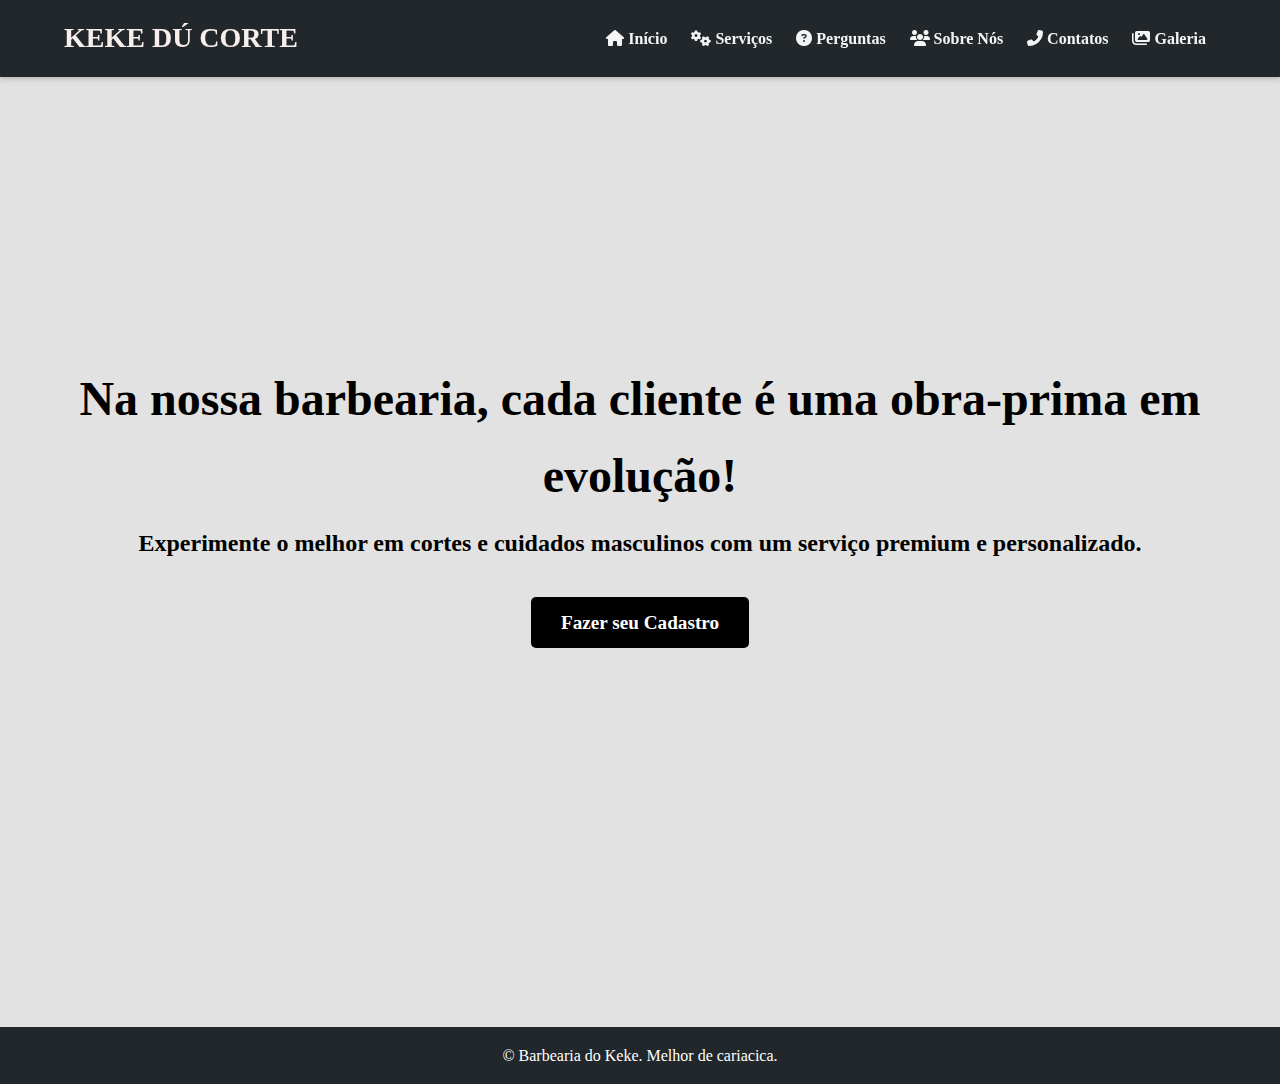
<file: index.html>
<!DOCTYPE html>
<html lang="pt-BR">
  <head>
    <meta charset="UTF-8" />
    <meta name="viewport" content="width=device-width, initial-scale=1.0" />
    <meta name="description" content="Bem-vindo à Keke Dú Corte, a barbearia que oferece cortes e cuidados masculinos premium em um ambiente acolhedor e personalizado em Cariacica." />
    <meta name="keywords" content="barbearia, cortes masculinos, cuidados premium, ambiente acolhedor, Cariacica" />
    <meta name="author" content="Keke Dú Corte" />
    <title>Keke Dú Corte</title>
    <link href="https://cdnjs.cloudflare.com/ajax/libs/font-awesome/6.5.1/css/all.min.css" rel="stylesheet">
    <link rel="stylesheet" href="Css/Geral.css" />
  </head>
  <body>
    <!-- Cabeçalho -->
    <header>
      <div class="cabecalho"> 
        <h1 id="Keke">KEKE DÚ CORTE</h1>
        <nav>
            <ul>
                <li><a href="#home"><i class="fas fa-home"></i> Início</a></li>
                <li><a href="Servicos.html"><i class="fas fa-cogs"></i> Serviços</a></li>
                <li><a href="Faq.html"><i class="fas fa-question-circle"></i> Perguntas</a></li>
                <li><a href="Sobre.html"><i class="fas fa-users"></i> Sobre Nós</a></li>
                <li><a href="Contatos.html"><i class="fas fa-phone-alt"></i> Contatos</a></li>
                <li><a href="Galeria2.html"><i class="fas fa-images"></i> Galeria</a></li>
            </ul>
        </nav>
    </div>
    </header>
    <!-- Seção Principal -->
    <section id="home" class="hero">
      <div class="hero-content">
        <h2>Na nossa barbearia, cada cliente é uma obra-prima em evolução!</h2>
        <h3>
          Experimente o melhor em cortes e cuidados masculinos com um serviço
          premium e personalizado.
        </h3>
        <br>
        <a href="Cadastro.html" class="cta-button">Fazer seu Cadastro</a>
      </div>
    </section>
    <br><br><br>
    <!-- Rodapé -->
    <footer>
      <div class="container">
        <p id="ultimo">
          &copy;  Barbearia do Keke. Melhor de cariacica.
        </p>
      </div>
    </footer>
</file>
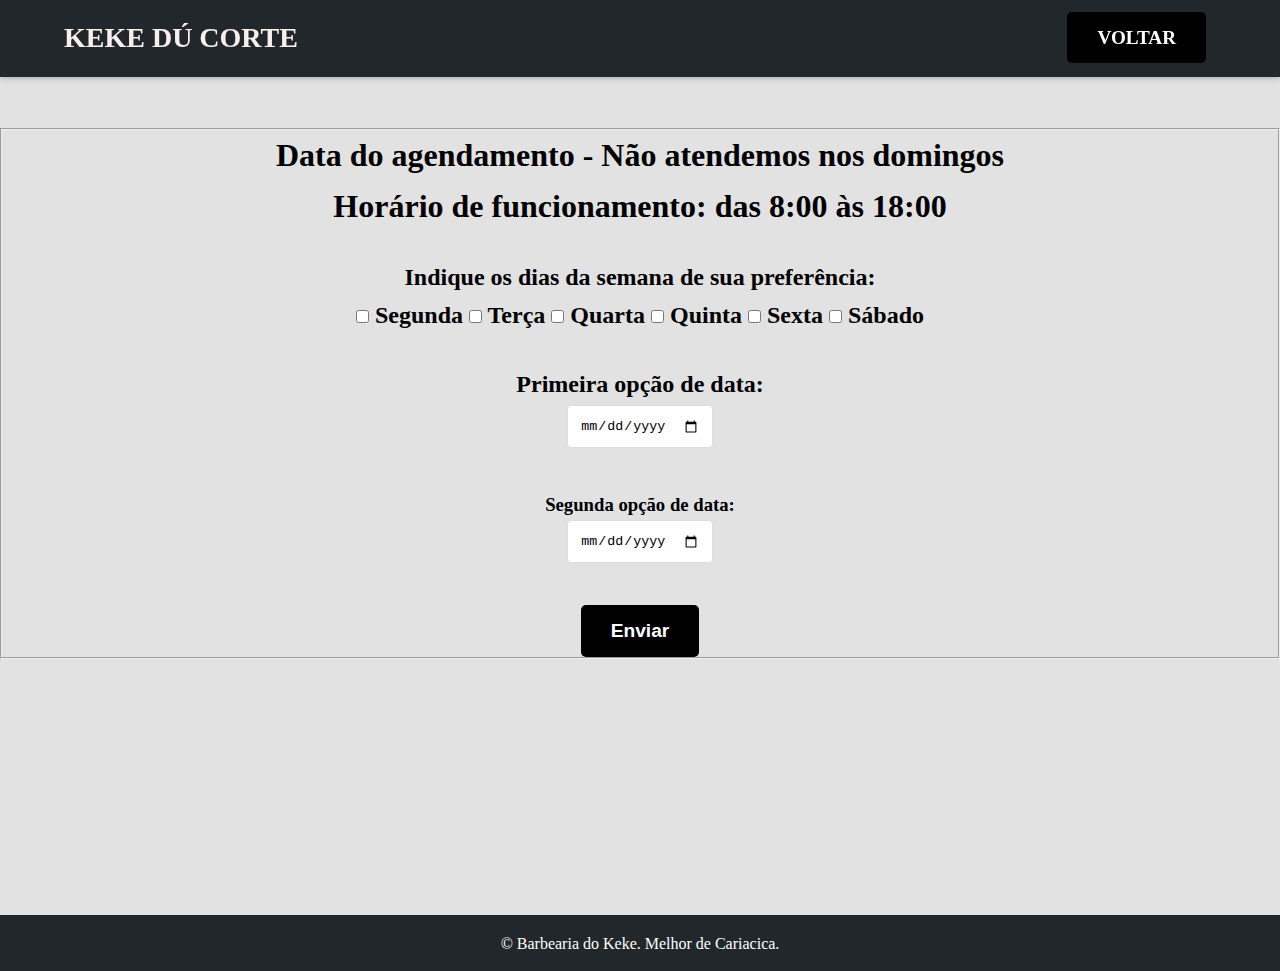
<file: Agendamento.html>
<!DOCTYPE html>
<html lang="pt-br">

<head>
  <meta charset="UTF-8">
  <meta name="viewport" content="width=device-width, initial-scale=1.0">
  <link rel="stylesheet" href="Css/Geral.css" />
  <title>Keke Agendamento</title>
  <script>
    function validarFormulario(event) {
      event.preventDefault();

      const diasSemana = document.querySelectorAll('input[name="dia_semana"]:checked');
      const primeiraData = document.querySelector('input[name="Pdata"]').value;
      const segundaData = document.querySelector('input[name="Sdata"]').value;
      const erros = document.getElementById('erros');
      erros.innerHTML = '';

      let mensagensErro = [];


      if (diasSemana.length === 0) {
        mensagensErro.push('Por favor, selecione pelo menos um dia da semana.');
      }


      if (!primeiraData) {
        mensagensErro.push('Por favor, insira a primeira opção de data.');
      }


      if (!segundaData) {
        mensagensErro.push('Por favor, insira a segunda opção de data.');
      }

      if (mensagensErro.length > 0) {

        erros.innerHTML = '';

        // Cria o título
        const h1 = document.createElement('h1');
        h1.textContent = 'Erros no Agendamento';
        h1.style.color = 'red';
        h1.style.textAlign = 'center';
        erros.appendChild(h1);
        return false;
      }




      alert('Formulário enviado com sucesso!');
      event.target.submit();
    }
  </script>
</head>

<body>
  <!-- Cabeçalho -->
  <header>
    <div class="cabecalho">
      <h1 id="Keke">KEKE DÚ CORTE</h1>
      <nav>
        <ul>
          <li><a href="Index.html" class="cta-button">VOLTAR</a></li>
        </ul>
      </nav>
    </div>
  </header>
  <br><br><br><br><br>

  <!-- Seção Principal -->
  <main>
    <form onsubmit="validarFormulario(event)">
      <fieldset id="agendamento">
        <center>
          <legend>
            <h1>Data do agendamento - Não atendemos nos domingos</h1>
          </legend>
        </center>
        <center>
          <legend>
            <h1>Horário de funcionamento: das 8:00 às 18:00</h1>
          </legend>
        </center>
        <div id="erros" aria-live="polite"></div>
        <br>
        <h2>
          <center>
            Indique os dias da semana de sua preferência: <br>
            <input type="checkbox" name="dia_semana" value="segunda"> Segunda
            <input type="checkbox" name="dia_semana" value="terca"> Terça
            <input type="checkbox" name="dia_semana" value="quarta"> Quarta
            <input type="checkbox" name="dia_semana" value="quinta"> Quinta
            <input type="checkbox" name="dia_semana" value="sexta"> Sexta
            <input type="checkbox" name="dia_semana" value="sabado"> Sábado
          </center>
        </h2>
        <br>
        <h2>
          <center>
            Primeira opção de data: <br>
            <input type="date" name="Pdata">
          </center>
        </h2>
        <br>
        <h3>
          <center>
            Segunda opção de data: <br>
            <input type="date" name="Sdata">
          </center>
        </h3>
        <br>
        <h4>
          <center>
            <button type="submit" class="cta-button">Enviar</button>
          </center>
        </h4>
      </fieldset>
    </form>
  </main>
  <br><br><br><br><br><br><br><br><br><br>

  <!-- Rodapé -->
  <footer>
    <div class="container">
      <p id="ultimo">
        &copy; Barbearia do Keke. Melhor de Cariacica.
      </p>
    </div>
  </footer>
</body>

</html>
</file>
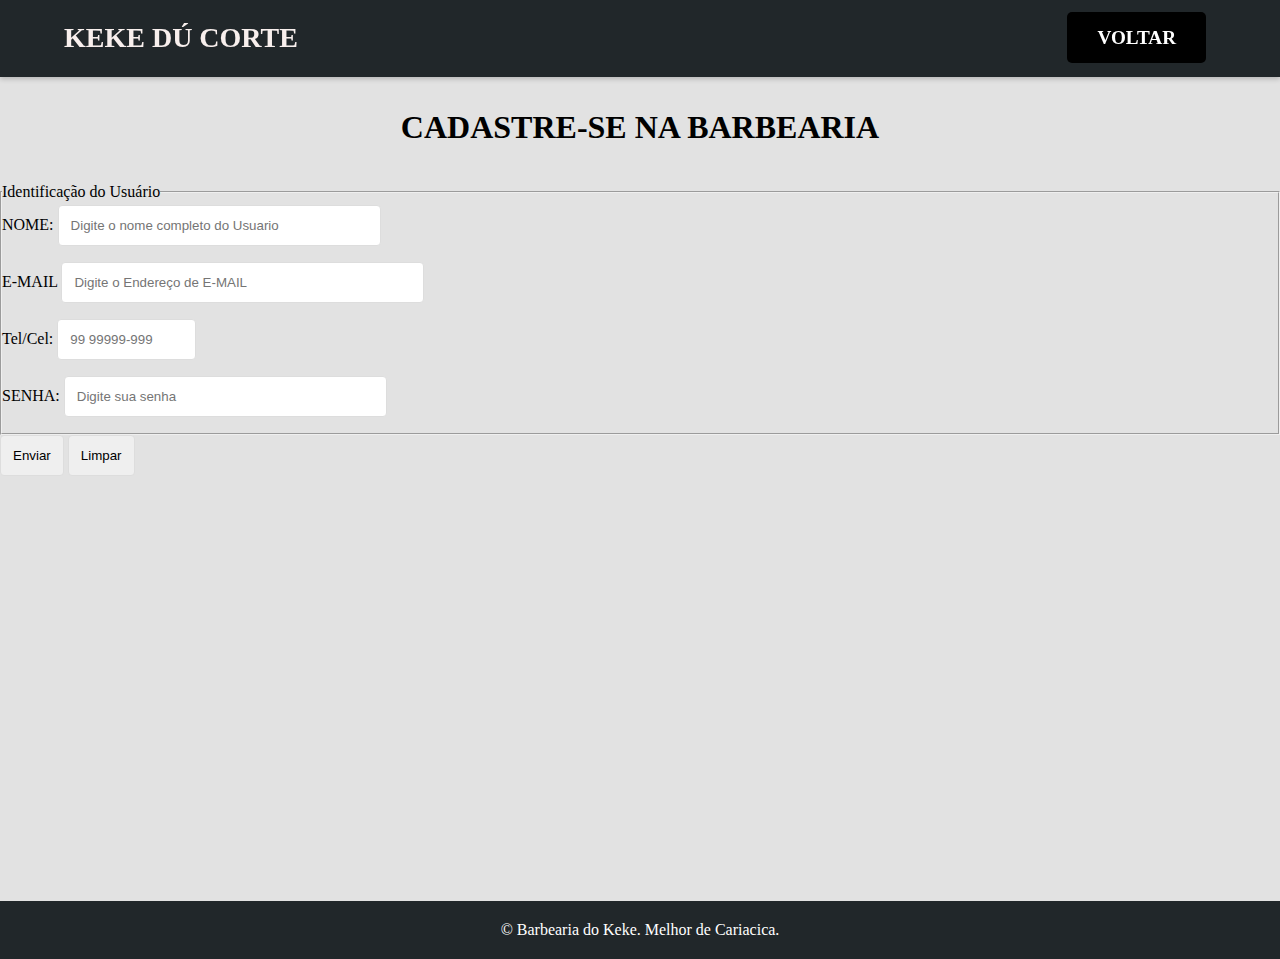
<file: Cadastro.html>
<!DOCTYPE html>
<html lang="pt-br">
  <head>
    <meta charset="UTF-8" />
    <meta name="viewport" content="width=device-width, initial-scale=1.0" />
    <link rel="stylesheet" href="Css/Geral.css" />
    <title>CADASTRO</title>
  </head>
  <!-- Cabeçalho -->
  <body>
    <header>
      <div class="cabecalho">
        <h1 id="Keke">KEKE DÚ CORTE</h1>
        <nav>
          <ul>
            <li><a href="Index.html" class="cta-button">VOLTAR</a></li>
          </ul>
        </nav>
      </div>
    </header>
    <br><br><br><br>
    <!-- Seção Principal -->
    <h1><center>CADASTRE-SE NA BARBEARIA</center></h1>
    <br />
    <main>
      <form action="Obrigado.html" method="get" id="agendamento">
        <fieldset id="ident_pessoa">
          <legend>Identificação do Usuário</legend>

          <p>
            <label for="nome">NOME: </label>
            <input
              type="text"
              name="nome_tutor"
              size="35"
              maxlength="35"
              placeholder="Digite o nome completo do Usuario" required
            />
          </p>
          <p>
            <label for="email">E-MAIL</label>
            <input
              type="email"
              name="email"
              size="40"
              maxlength="60"
              placeholder="Digite o Endereço de E-MAIL" required
            />
          </p>
          <p>
            <label for="telcel">Tel/Cel:</label>
            <input
              type="text"
              name="telcel"
              size="12"
              maxlength="13"
              placeholder="99 99999-999" required
            />
          </p>
          <p>
            <label for="senha">SENHA:</label>
            <input
              type="password"
              name="senha"
              size="35"
              maxlength="35"
              placeholder="Digite sua senha" required
            />
          </p>
        </fieldset>
        <input type="submit" value="Enviar" /> 
        <input type="reset" value="Limpar" />
      </form>
    </main>

    <br><br><br><br><br><br><br><br><br><br><br><br><br><br><br><br>
    <!-- Rodapé -->
    <footer>
      <div class="container">
        <p id="ultimo">
          &copy;  Barbearia do Keke. Melhor de Cariacica.
        </p>
      </div>
    </footer>
    <!--FEITO POR MIGUEL-->
    
  </body>
</html>
</file>
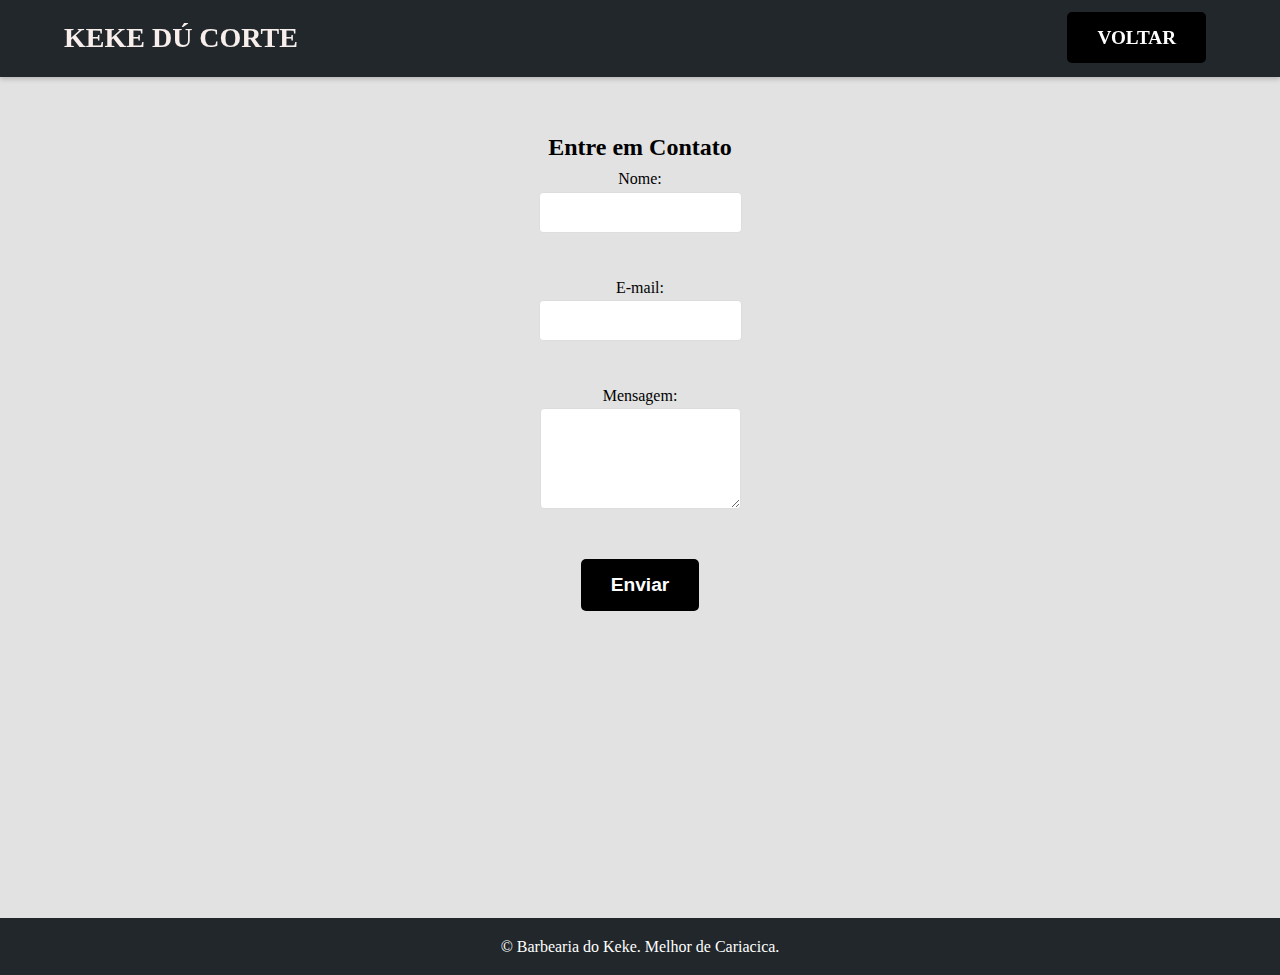
<file: Contatos.html>
<!DOCTYPE html>
<html lang="pt-BR">
<head>
    <meta charset="UTF-8">
    <meta name="viewport" content="width=device-width, initial-scale=1.0">
    <title>Contatos - Keke Dú Corte</title>
    <link rel="stylesheet" href="Css/Geral.css">
</head>
<!-- Cabeçalho -->
<!--Gustavo-->
<body>
    <header>
        <div class="cabecalho">
            <h1 id="Keke">KEKE DÚ CORTE</h1>
            <nav>
                <ul>
                    <li><a href="Index.html" class="cta-button">VOLTAR</a></li>
                </ul>
            </nav>
        </div>
    </header>
    <br>
    <h1><center>Contatos</center></h1>
    <main>
            <br><br>
            <!-- Seção Principal -->
            <center><h2>Entre em Contato</h2></center>
            <center>
                <form action="Obrigado3.html" method="get" id="contatos">
                    <label for="name">Nome:</label><br>
                    <input type="text" id="name" name="name" required><br><br>
                
                    <label for="email">E-mail:</label><br>
                    <input type="email" id="email" name="email" required><br><br>
                    
                    <label for="message">Mensagem:</label><br>
                    <textarea id="message" name="message" rows="5" required></textarea><br><br>
                
                    <button type="submit" class="cta-button">Enviar</button>
                </form>
            </center>
    </main>
    <br><br><br><br><br><br><br><br><br><br><br><br>
    <!-- Rodapé -->
    <footer>
        <div class="container">
            <p id="ultimo">
                &copy; Barbearia do Keke. Melhor de Cariacica.
            </p>
        </div>
    </footer>
</body>
</html>
</file>
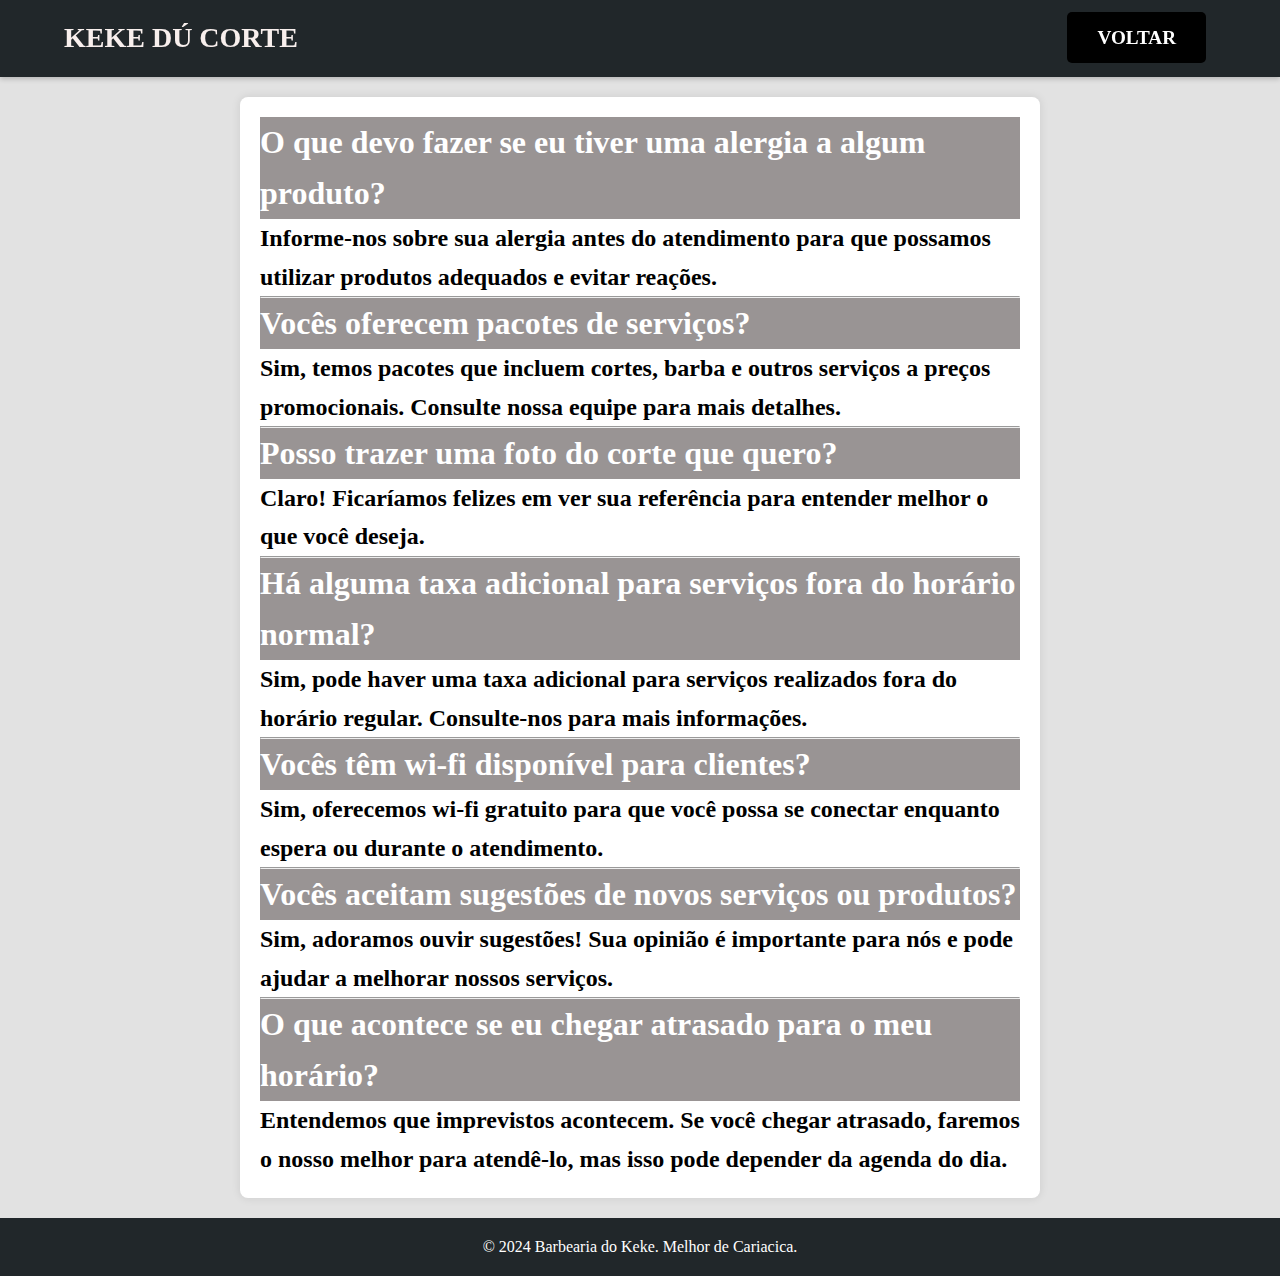
<file: Faq.html>
<!DOCTYPE html>
<html lang="pt-BR">
<head>
    <meta charset="UTF-8">
    <meta name="viewport" content="width=device-width, initial-scale=1.0">
    <title>PERGUNTAS DOS CLIENTES</title>
    <link rel="stylesheet" href="Css/Geral.css">
</head>
<body>
    <!--Feito por Gustavo-->>
    <header>
        <!-- Cabeçalho -->
        <div class="cabecalho">
            <h1 id="Keke">KEKE DÚ CORTE</h1>
            <nav >
                <ul>
                    <li><a href="Index.html" class="cta-button">VOLTAR</a></li>
                </ul>
            </nav>
        </div>
    </header>
    <br><br><br>
    <!-- Seção Principal -->
    <main class="o">
        <section>
            <h1 class="clt">O que devo fazer se eu tiver uma alergia a algum produto?</h1>
            <h2>Informe-nos sobre sua alergia antes do atendimento para que possamos utilizar produtos adequados e evitar reações.</h2>
        </section>
        <hr>
        <section>
          <h1 class="clt">Vocês oferecem pacotes de serviços?</h1>
            <h2>Sim, temos pacotes que incluem cortes, barba e outros serviços a preços promocionais. Consulte nossa equipe para mais detalhes.</h2>
        </section>
        <hr>
        <section>
          <h1 class="clt">Posso trazer uma foto do corte que quero?</h1>
            <h2>Claro! Ficaríamos felizes em ver sua referência para entender melhor o que você deseja.</h2>
        </section>
        <hr>
        <section>
          <h1 class="clt">Há alguma taxa adicional para serviços fora do horário normal?</h1>
            <h2>Sim, pode haver uma taxa adicional para serviços realizados fora do horário regular. Consulte-nos para mais informações.</h2>
        </section>
        <hr>
        <section>
          <h1 class="clt">Vocês têm wi-fi disponível para clientes?</h1>
            <h2>Sim, oferecemos wi-fi gratuito para que você possa se conectar enquanto espera ou durante o atendimento.</h2>
        </section>
        <hr>
        <section>
          <h1 class="clt">Vocês aceitam sugestões de novos serviços ou produtos?</h1>
            <h2>Sim, adoramos ouvir sugestões! Sua opinião é importante para nós e pode ajudar a melhorar nossos serviços.</h2>
        </section>
        <hr>
        <section>
          <h1 class="clt">O que acontece se eu chegar atrasado para o meu horário?</h1>
            <h2>Entendemos que imprevistos acontecem. Se você chegar atrasado, faremos o nosso melhor para atendê-lo, mas isso pode depender da agenda do dia.</h2>
        </section>
    </main>
    <!-- Rodapé -->
    <footer>
        <div class="container">
            <p id="ultimo">
                &copy; 2024 Barbearia do Keke. Melhor de Cariacica.
            </p>
        </div>
    </footer>
</body>
</html>
</file>
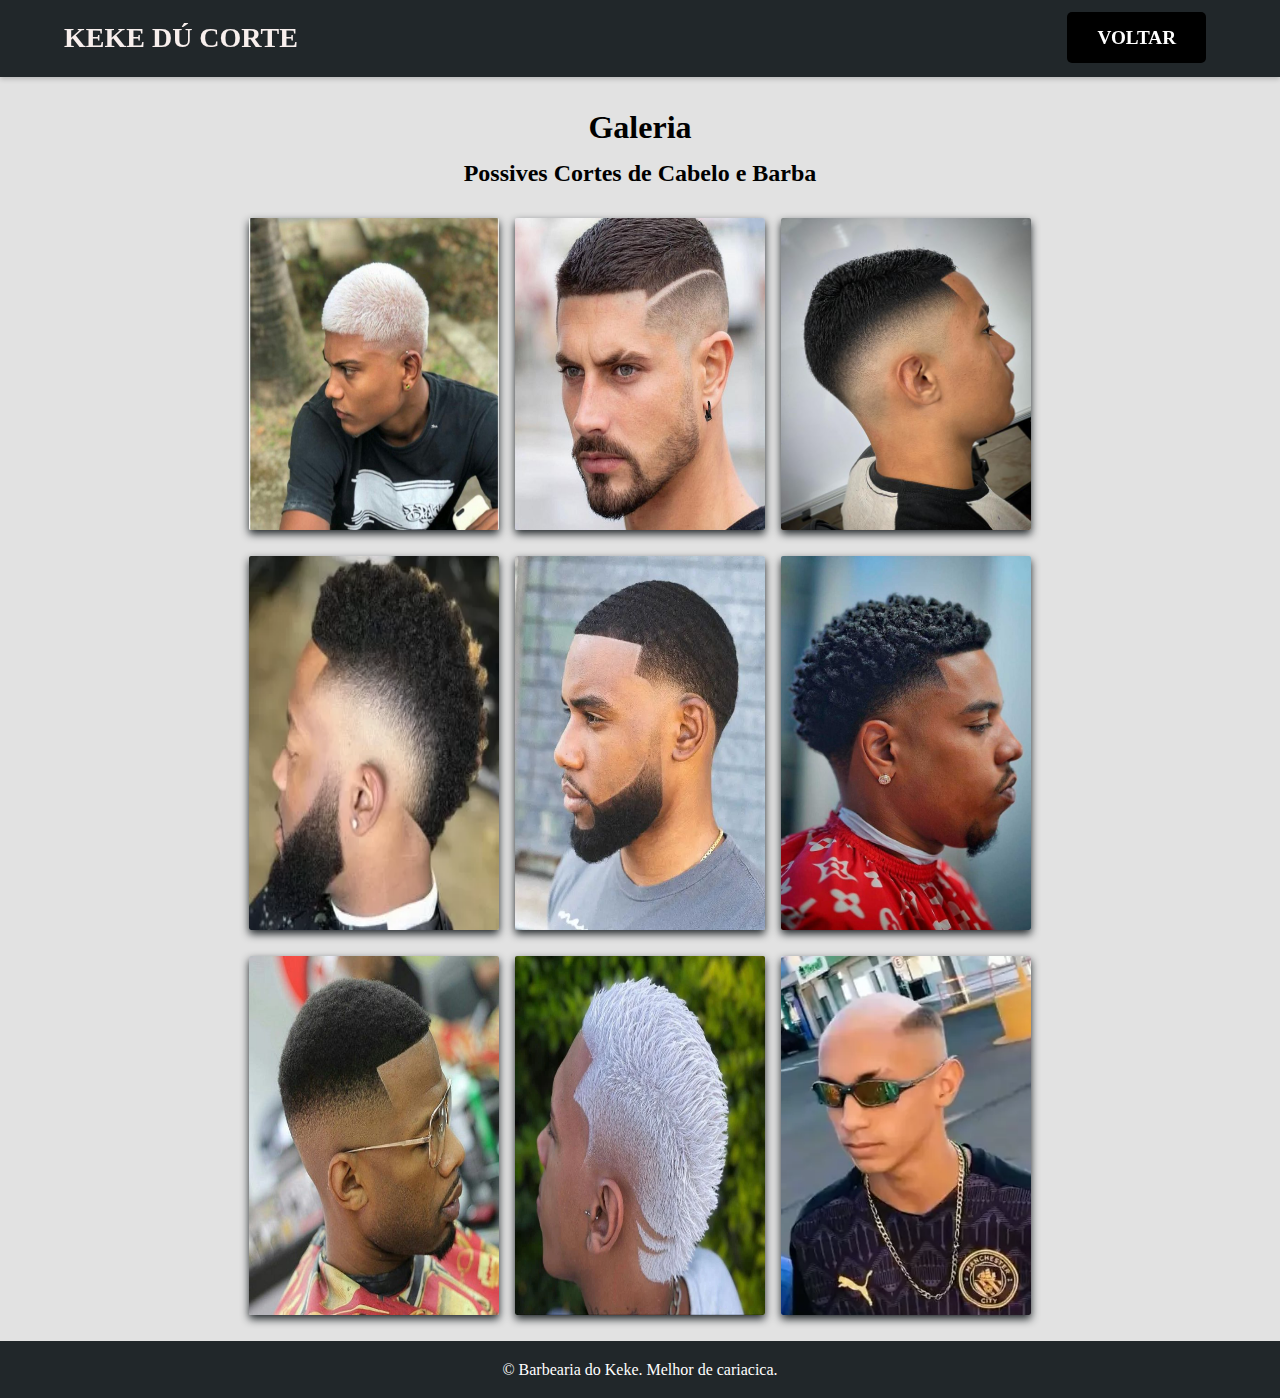
<file: Galeria2.html>
<!DOCTYPE html>
<html lang="pt-br">
<head>
    <meta charset="UTF-8">
    <meta http-equiv="X-UA-Compatible" content="IE=edge">
    <meta name="viewport" content="width=device-width, initial-scale=1.0">
    <link rel="stylesheet" href="Css/Geral.css" />
    <title>Galeria2</title>
</head>
<body>
  <!-- Cabeçalho -->
  <header><!--José-->
    <div class="cabecalho">
      <h1 id="Keke">KEKE DÚ CORTE</h1>
      <nav>
        <ul>
          <li><a href="Index.html" class="cta-button">VOLTAR</a></li>
        </ul>
      </nav>
    </div>
  </header>
  <br>
  <br>
  <br>
  <br>
  <!-- Seção Principal -->
  <center><h1>Galeria</h1> </center>
   <center><h2>Possives Cortes de Cabelo e Barba</h2></center>
   <br>
   <div class="gallery2">
   <img src="Imagem/0bd4039e620ec7b2a31b2071fa285ff6.jpg" alt="">
   <img src="Imagem/cortes-masculinos-2023 (4).jpg" alt=""> 
   <img src="Imagem/27f7c2d28ab44ca4b7143396553e6560.jpg" alt="">
</div>
<br>
   <div class="gallery2">
    <img src="Imagem/moicano-afro-300x293.webp" alt="">
    <img src="Imagem/Barba-Linear-5.jpg" alt="">
    <img src="Imagem/Corte-americano-cabelo-crespo-10-683x1024-1.jpeg" alt="">
     </div>
     <br>
     <div class="gallery2">
         <img src="Imagem/0_lwKKwswH-5tEeWnz.jpg" alt="">
         <img src="Imagem/moicano-com-nevou-e1707362033333.webp" alt="">
         <img src="Imagem/calvao-de-cria-2.webp" alt="">
     </div>
     <br>
     <!-- Rodapé -->
     <footer>
        <div class="container">
          <p id="ultimo">
            &copy;  Barbearia do Keke. Melhor de cariacica.
          </p>
        </div>
      </footer><!--José victor-->
    

    

 

</body>
</html>
</file>
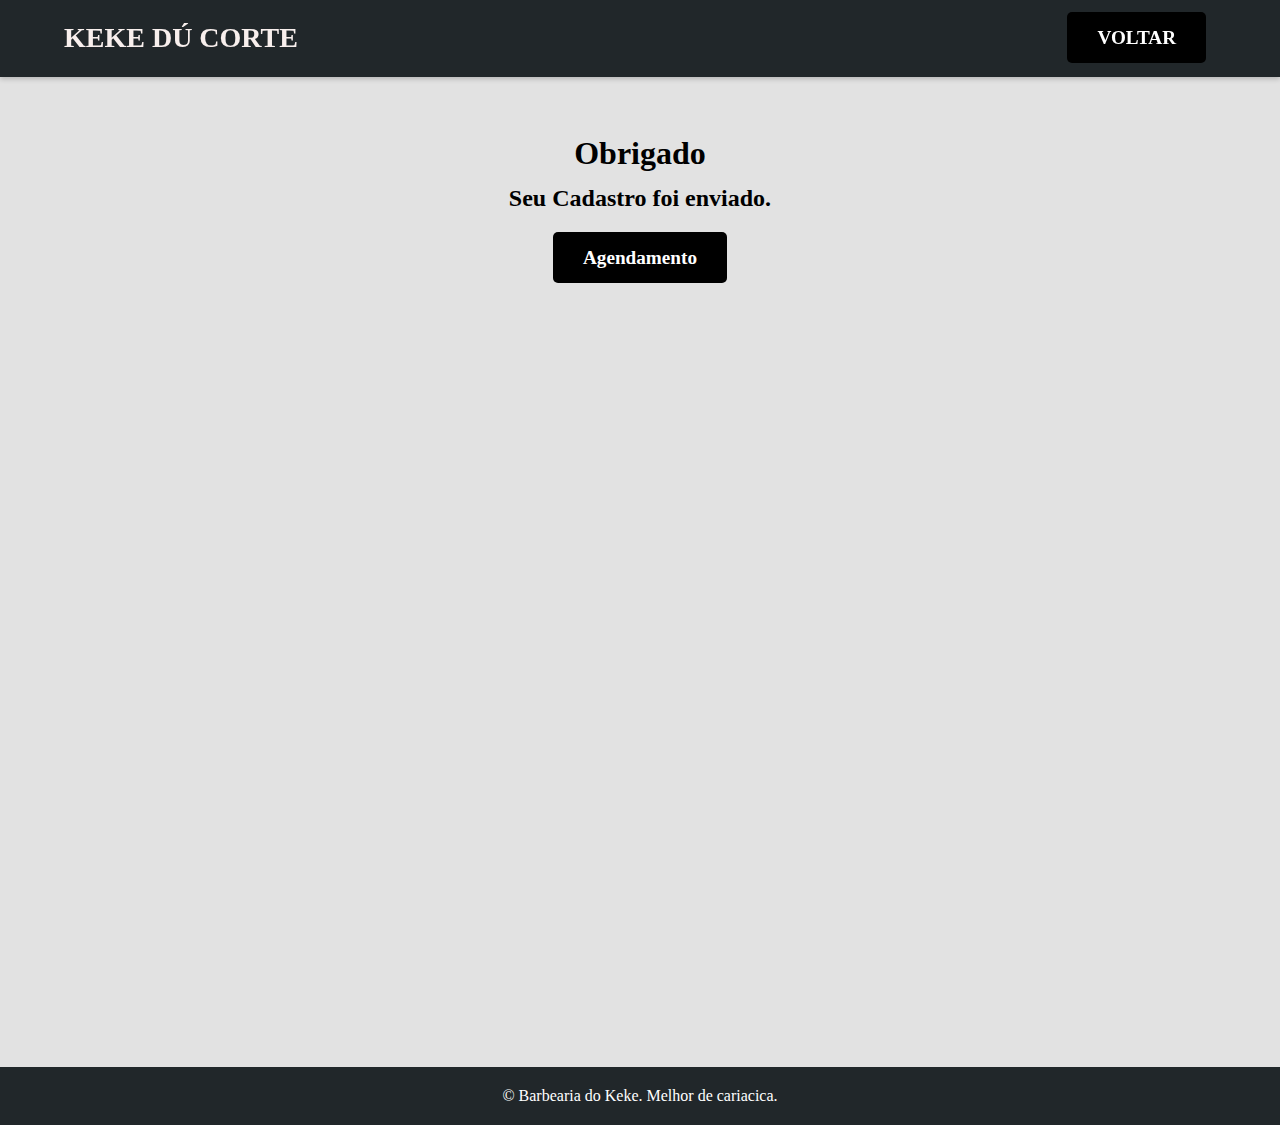
<file: Obrigado.html>
<!DOCTYPE html>
<html lang="pt-BR">
<head>
    <meta charset="UTF-8">
    <meta name="viewport" content="width=device-width, initial-scale=1.0">
    <link rel="stylesheet" href="Css/Geral.css" />
    <title>Obrigado Cadastro</title>
</head>
<body>
  <!-- Cabeçalho -->
    <header><!--Gustavo-->
        <div class="cabecalho">
          <h1 id="Keke">KEKE DÚ CORTE</h1>
          <nav>
            <ul>
              <li><a href="Index.html" class="cta-button">VOLTAR</a></li>
            </ul>
          </nav>
        </div>
      </header>
      <br><br><br><br><br>
     <!-- Seção Principal -->
      <main>
    <h1> <center>Obrigado</center></h1>
    <h2> <center>Seu Cadastro foi enviado.</center></h2>
    <br>
    <ul>
        <li><center><a href="agendamento.html" class="cta-button">Agendamento</a></center></li>
    </ul>
    <br><br><br><br><br><br><br><br><br><br><br><br><br><br><br><br><br><br><br><br><br><br><br><br><br><br><br><br><br><br><br>
      </main>
     <!-- Rodapé -->
    <footer>
      <div class="container">
        <p id="ultimo">
          &copy;  Barbearia do Keke. Melhor de cariacica.
        </p>
      </div>
  </footer>
</body>
</html>
</file>
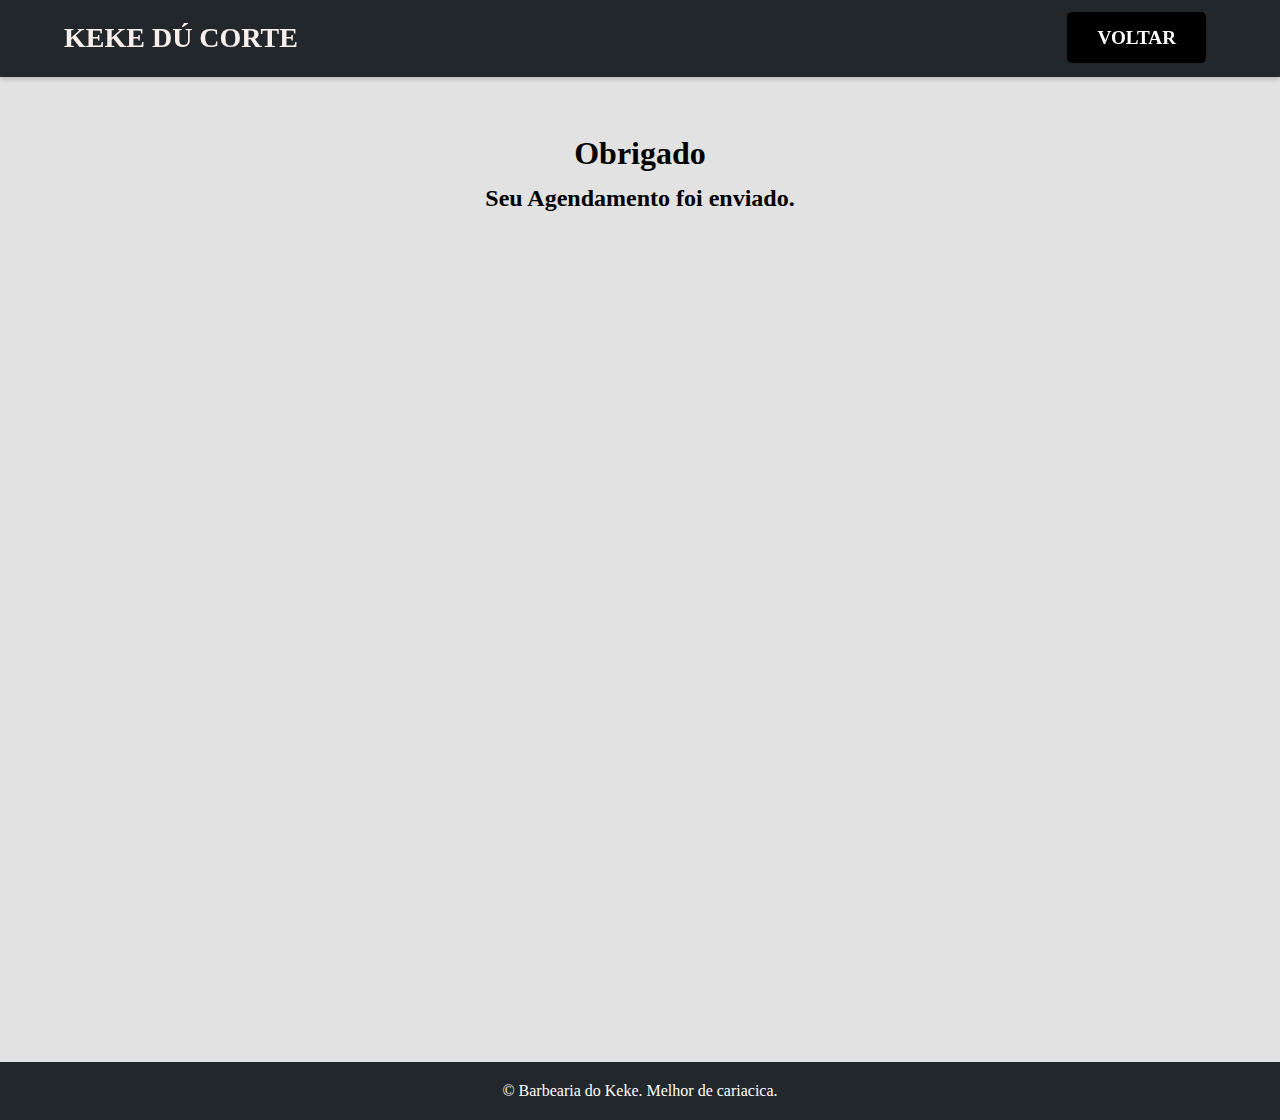
<file: Obrigado2.html>
<!DOCTYPE html>
<html lang="pt-BR">
<head>
    <meta charset="UTF-8">
    <meta name="viewport" content="width=device-width, initial-scale=1.0">
    <link rel="stylesheet" href="Css/Geral.css" />
    <title>Obrigado Agendamento</title>
</head>
<body>
  <!-- Cabeçalho -->
  <header><!--Gustavo-->
    <div class="cabecalho">
      <h1 id="Keke">KEKE DÚ CORTE</h1>
      <nav>
        <ul>
          <li><a href="Index.html" class="cta-button">VOLTAR</a></li>
        </ul>
      </nav>
    </div>
  </header>
  <br><br><br><br><br>
   <!-- Seção Principal -->
  <main>
    <h1> <center>Obrigado</center></h1>
    <h2> <center>Seu Agendamento foi enviado.</center></h2>
    <br><br><br><br><br><br><br><br><br><br><br><br><br><br><br><br><br><br><br><br><br><br><br><br><br><br><br><br><br><br><br><br><br>
  </main>
  <!-- Rodapé -->
    <footer>
        <div class="container">
          <p id="ultimo">
            &copy;  Barbearia do Keke. Melhor de cariacica.
          </p>
        </div>
    </footer>
</body>
</html>
</file>
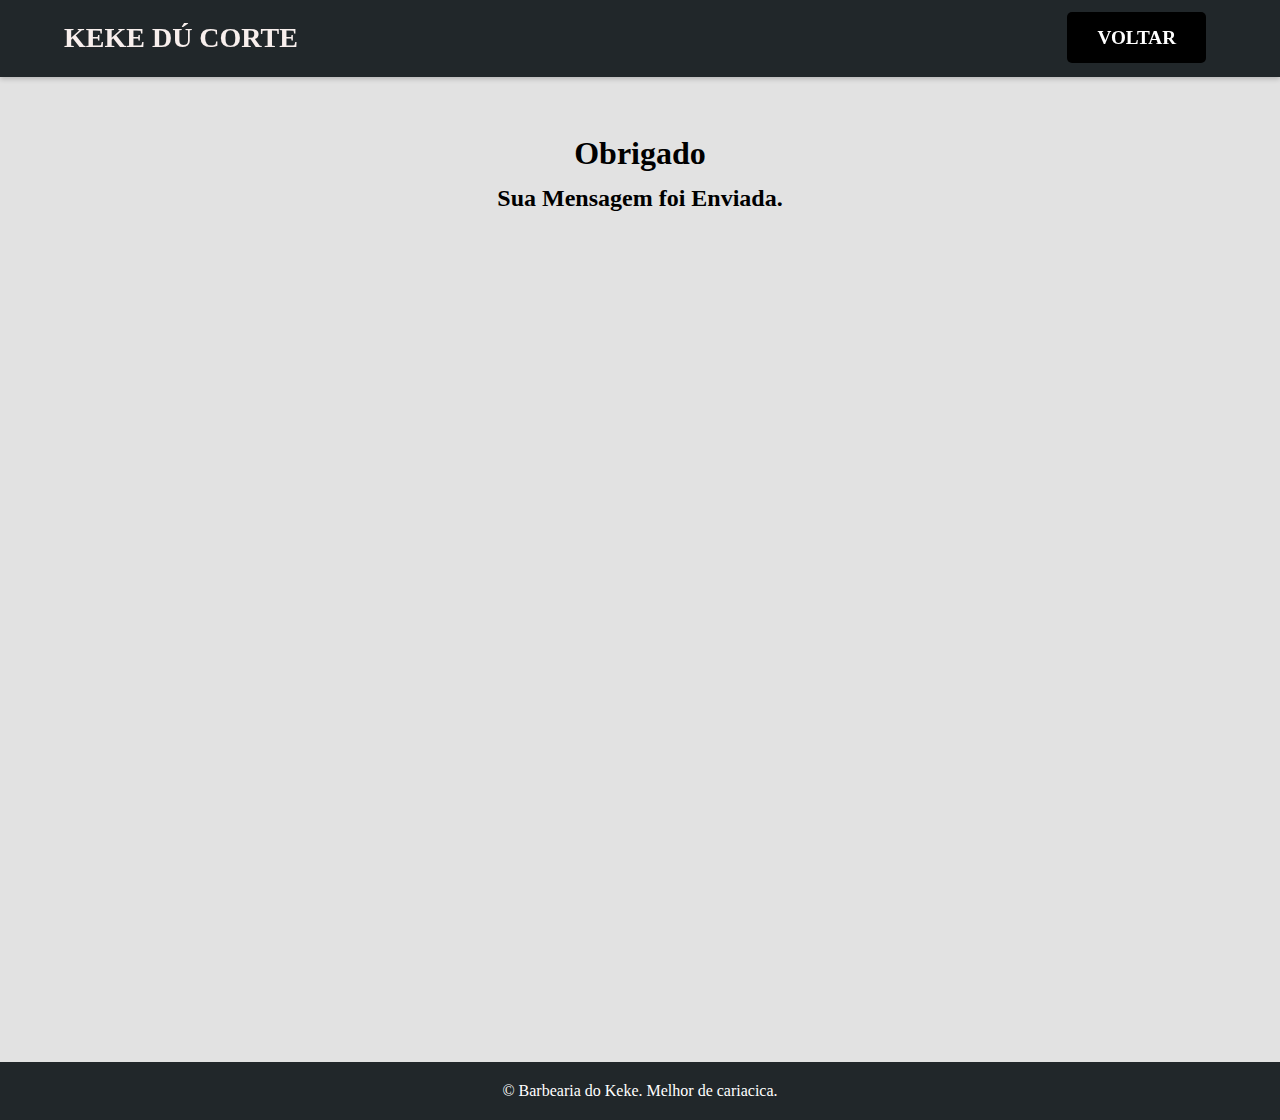
<file: Obrigado3.html>
<!DOCTYPE html>
<html lang="pt-BR">
<head>
    <meta charset="UTF-8">
    <meta name="viewport" content="width=device-width, initial-scale=1.0">
    <link rel="stylesheet" href="Css/Geral.css" />
    <title>Obrigado Sugestão</title>
</head>
<body>
  <!-- Cabeçalho -->
  <header><!--Gustavo-->
    <div class="cabecalho">
      <h1 id="Keke">KEKE DÚ CORTE</h1>
      <nav>
        <ul>
          <li><a href="Index.html" class="cta-button">VOLTAR</a></li>
        </ul>
      </nav>
    </div>
  </header>
  <br><br><br><br><br>
  <!-- Seção Principal -->
  <main>
    <h1> <center>Obrigado</center></h1>
    <h2> <center>Sua Mensagem foi Enviada.</center></h2>
    <br><br><br><br><br><br><br><br><br><br><br><br><br><br><br><br><br><br><br><br><br><br><br><br><br><br><br><br><br><br><br><br><br>
  </main>
  <!-- Rodapé -->
    <footer>
        <div class="container">
          <p id="ultimo">
            &copy;  Barbearia do Keke. Melhor de cariacica.
          </p>
        </div>
    </footer>
</body>
</html>
</file>
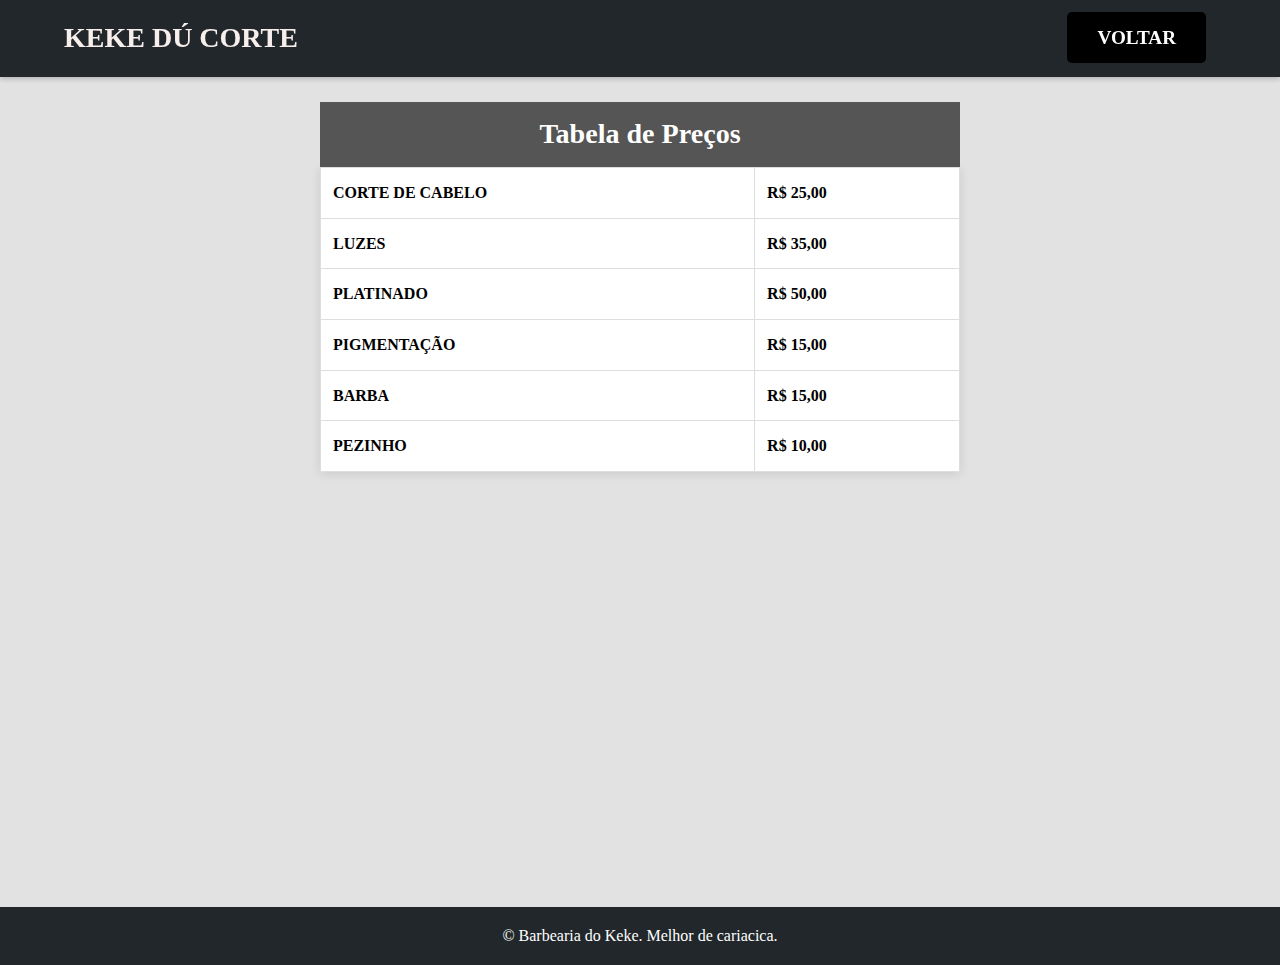
<file: Servicos.html>
<!DOCTYPE html>
<html lang="pt-BR">
<head>
    <meta charset="UTF-8">
    <meta name="viewport" content="width=device-width, initial-scale=1.0">
    <title>SERVIÇOS</title>
    <link rel="stylesheet" href="Css/Geral.css" />
</head>
<body>
  <!-- Cabeçalho -->
    <header><!--Miguel-->
        <div class="cabecalho">
          <h1 id="Keke">KEKE DÚ CORTE</h1>
          <nav>
            <ul>
              <li><a href="Index.html" class="cta-button">VOLTAR</a></li>
            </ul>
          </nav>
        </div>
      </header>
      <br>
      <br>
      <br>
      <br>
      <!-- Seção Principal -->
      <center>
        <table border="1">
          <caption>
            <center><h3 class="ola">Tabela de Preços</h3></center>
          </caption>

          <tr>
            <th>CORTE DE CABELO</th>
            <th>R$ 25,00</th >
          </tr>
          <tr>
            <th>LUZES</th>
            <th>R$ 35,00</th>
          </tr>
          <tr>
            <th>PLATINADO</th>
            <th>R$ 50,00</th>
          </tr>
          <tr>
            <th>PIGMENTAÇÃO</th>
            <th>R$ 15,00</th>
          </tr>
          <tr>
            <th>BARBA</th>
            <th>R$ 15,00</th>
          </tr>
          <tr>
            <th>PEZINHO</th>
            <th>R$ 10,00</th>
          </tr>
        </table>
      </center>
      <br><br><br><br><br><br><br><br><br><br><br><br><br><br><br><br><br>
      <!-- Rodapé -->
      <footer>
        <div class="container">
          <p id="ultimo">
            &copy;  Barbearia do Keke. Melhor de cariacica.
          </p>
        </div>
      </footer>
</body>
</html>
</file>
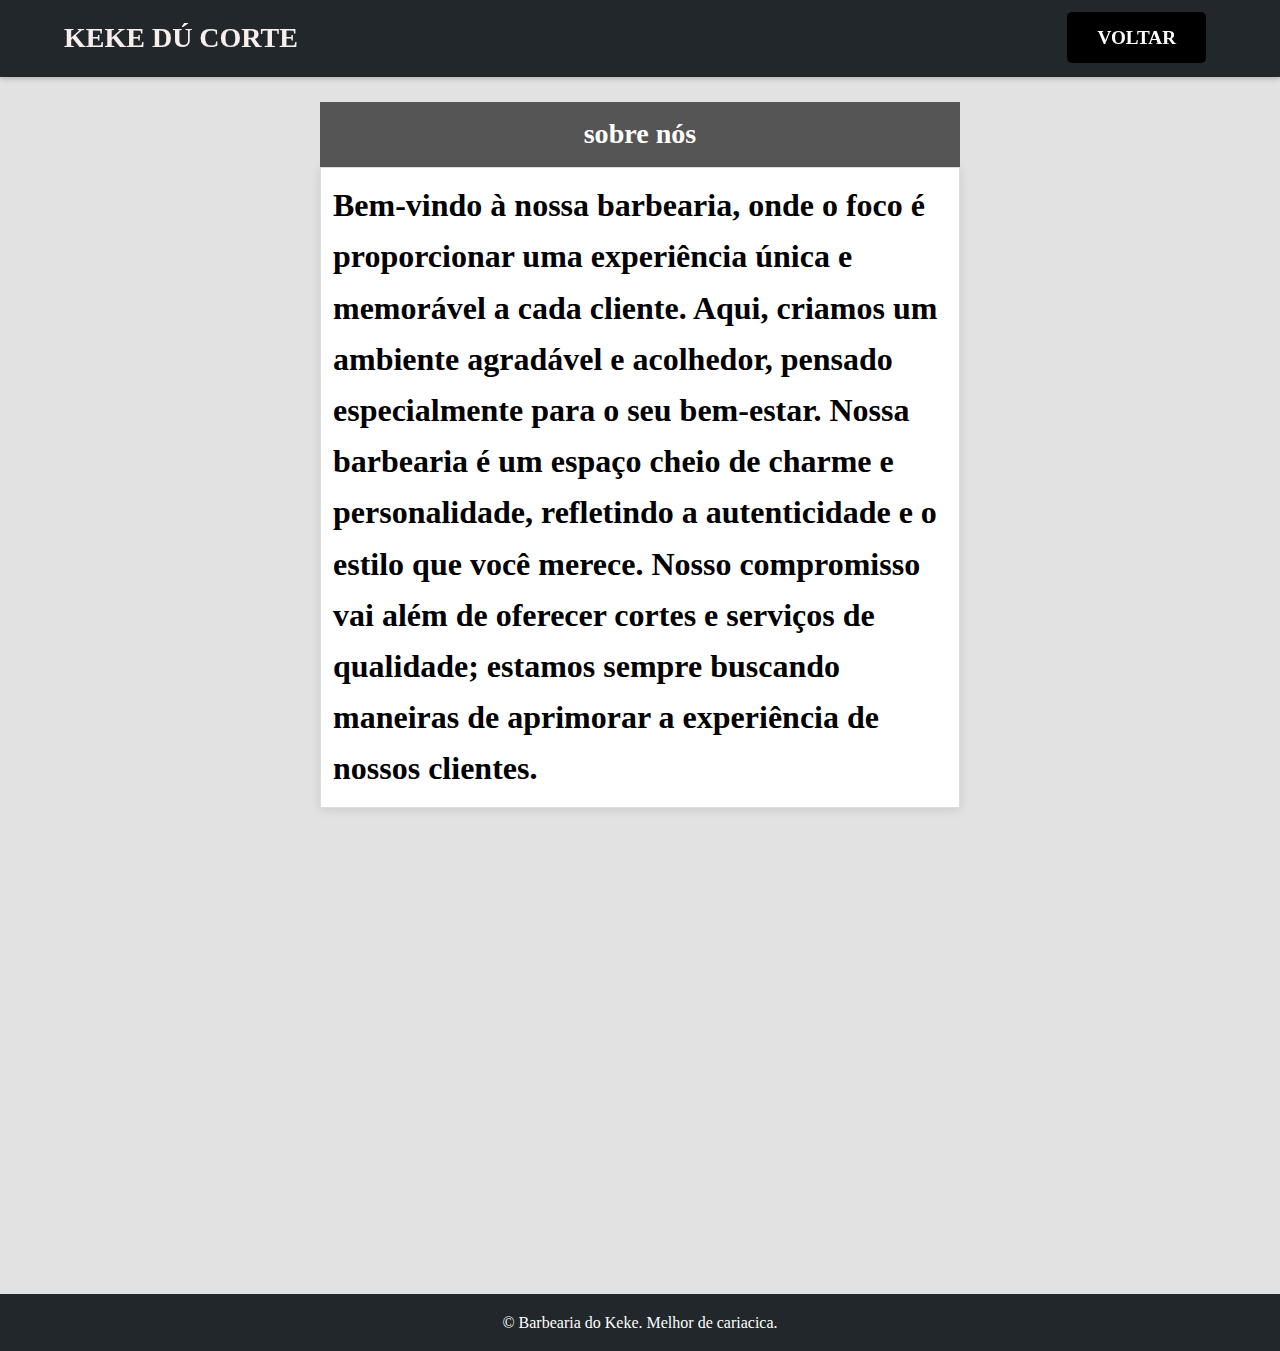
<file: Sobre.html>
<!DOCTYPE html>
<html lang="pt-br">
<head>
    <meta charset="UTF-8">
    <meta name="viewport" content="width=device-width, initial-scale=1.0">
    <link rel="stylesheet" href="Css/Geral.css" />
    <title>Sobre a Barbearia</title>
</head>
<body>
  <!-- Cabeçalho -->
    <header><!--Gustavo-->
        <div class="cabecalho">
          <h1 id="Keke">KEKE DÚ CORTE</h1>
          <nav>
            <ul>
              <li><a href="Index.html" class="cta-button">VOLTAR</a></li>
            </ul>
          </nav>
        </div>
      </header>
      <br><br><br><br>
      <!-- Seção Principal -->
      <section id="sobre" class="sobre">
        <center>
          <table border="1">
              <caption>
                  <center><h3 class="ola">sobre nós</h3></center>
                </caption>
  
                <tr>
                    <th><h1> Bem-vindo à nossa barbearia, onde o foco é proporcionar uma experiência única e memorável a cada cliente. Aqui, criamos um ambiente agradável e acolhedor, pensado especialmente para o seu bem-estar. Nossa barbearia é um espaço cheio de charme e personalidade, refletindo a autenticidade e o estilo que você merece.
  
                      Nosso compromisso vai além de oferecer cortes e serviços de qualidade; estamos sempre buscando maneiras de aprimorar a experiência de nossos clientes.
                  </h1></th>
                </tr>
          </table>
      </center>
      </section>
      <br><br><br><br><br><br><br><br><br><br><br><br><br><br><br><br><br><br><br>
      <!-- Rodapé -->
      <footer>
        <div class="container">
          <p id="ultimo">
            &copy;  Barbearia do Keke. Melhor de cariacica.
          </p>
        </div>
    </footer>
</body>
</html>
</file>
<file: Css/Geral.css>
/*Configuração da Barra Rolagem*/
html::-webkit-scrollbar{
    width: 10px;
    background-color: #f8efed;
}

html::-webkit-scrollbar-track{
    background: transparent;
}

html::-webkit-scrollbar-thumb{
    background: #21272a;
    border-radius: 5rem;
}

/* Cabeçalho fixo */
header {
    background: #21272a;
    color: #f8efed;
    padding: 1rem 0;
    position: fixed;
    top: 0;
    left: 0;
    width: 100%;
    z-index: 1000;
    box-shadow: 0 2px 5px rgba(0, 0, 0, 0.2);
}

header .cabecalho {
    width: 90%;
    max-width: 1200px;
    margin: 0 auto;
    display: flex;
    justify-content: space-between;
    align-items: center;
}

header h1 {
    font-size: 1.75rem;
}

nav ul {
    list-style: none;
}

nav ul li {
    display: inline;
    margin-left: 1.5rem;
}

nav ul li a {
    color: #f4f4f4;
    text-decoration: none;
    font-size: 1rem;
    transition: color 0.3s;
}

nav ul li a:hover {
    color: #e74c3c;
}

.hero, .services, .gallery, .contact {
    margin-top: 50px;
}

/* Resetando margens e padding */
* {
    margin: 0;
    padding: 0;
    box-sizing: border-box;
}

/* Estilo do corpo da página */
body {
    font-family: 'Times New Roman', Times, serif;
    color: rgb(0, 0, 0);
    line-height: 1.6;
    background-color: #e2e2e2;
    height: 900px;
}

/* Cabeçalho */
header {
    background: #21272a;
    color: #f8efed;
    padding: 1rem 0;
}

header .cabecalho {
    width: 90%;
    max-width: 1200px;
    margin: 0 auto;
    display: flex;
    justify-content: space-between;
    align-items: center;
}

header h1 {
    font-size: 1.75rem;
}

nav ul {
    list-style: none;
}

nav ul li {
    display: inline;
    margin-left: 1.5rem;
}

nav ul li a {
    color: #f4f4f4;
    text-decoration: none;
    font-size: 1rem;
    transition: color 0.3s;
}

nav ul li a:hover {
    color: #e74c3c;
}

/* Seção Principal */
.hero {
    background-size: cover;
    background-position: center;
    height: 100vh;
    color: white;
    display: flex;
    justify-content: center;
    align-items: center;
    text-align: center;
    padding: 20px;
}

.hero-content h2 {
    font-size: 3rem;
    margin-bottom: 10px;
}

.hero-content h3 {
    font-size: 1.5rem;
    margin-bottom: 20px;
}
.cta-button {
    padding: 15px 30px;
    background-color: #000000; 
    color: white; 
    text-decoration: none; 
    border-radius: 5px;
    font-size: 1.2rem;
    font-weight: bold;
    transition: background-color 0.3s ease, color 0.3s ease; 
}

.cta-button:hover {
    background-color: #ff1414; 
    color: white; 
}

/* Seções de conteúdo */
.services, .gallery, .contact {
    padding: 3rem 0;
    text-align: center;
}

.container {
    width: 90%;
    max-width: 1200px;
    margin: 0 auto;
}

.services h2, .gallery h2 {
    font-size: 2rem;
    margin-bottom: 2rem;
}

.service {
    margin-bottom: 2rem;
}

.service h3 {
    font-size: 1.5rem;
    margin-bottom: 1rem;
}



/* Formulário de Contato */
.contact form {
    display: flex;
    flex-direction: column;
    max-width: 600px;
    margin: 0 auto;
}

.contact label {
    margin-bottom: 0.5rem;
    font-weight: bold;
}

form input, form textarea {
    padding: 0.75rem;
    margin-bottom: 1rem;
    border: 1px solid #ddd;
    border-radius: 4px;
}

form button {
    background: #000000;
    color: #fff;
    padding: 0.75rem;
    border: none;
    border-radius: 4px;
    cursor: pointer;
    font-size: 1rem;
    transition: background 0.3s;
}

form button:hover {
    background: #555;
}

/* Rodapé */
footer {
    background: #21272a;
    color: #747873;
    text-align: center;
    padding: 1rem 0;
}

h2 {
    color: #000000;
}

p {
    color: #000000;
}

#ultimo {
    color: #fff;
}

table {
    border-collapse: collapse;
    width: 50%;
    background-color: white;
    box-shadow: 0 2px 10px rgba(0, 0, 0, 0.1);
}

caption {
    background-color: #555;
    color: white;
    padding: 10px;
    font-size: 1.5em;
}

th, td {
    border: 1px solid #ddd;
    padding: 12px;
    text-align: left;
}

tr:hover {
    background-color: #e2e2e2;
}

h3 {
    color: #000;
}

.gallery2 {
    display: flex;
    justify-content: center;
    gap: 1rem;
}

.gallery2 img {
    width: 30%;
    border-radius: 2px;
    box-shadow: 0 4px 8px #21272a;
    width: 250px;
    height: auto;
}

.cabecalho {
    text-align: center;
}

nav ul {
    list-style: none;
    padding: 0;
}

nav ul li {
    display: inline;
    margin: 0 10px;
}

nav a {
    color: #fff;
    text-decoration: none;
    font-weight: bold;
}

main.o {
    max-width: 800px;
    margin: 20px auto;
    padding: 20px;
    background: #fff;
    border-radius: 8px;
    box-shadow: 0 0 10px rgba(0, 0, 0, 0.1);
}

h3.ola {
    color: rgb(255, 255, 255);
}

h1.clt {
    color: rgb(255, 255, 255);
    background-color: #999494;
}

/*Estilização para o celular*/
@media screen and (max-width: 768px) {
    header nav ul {
      text-align: center;
      padding: 0;
    }
  
    header nav ul li {
      display: block;
      margin: 10px 0;
    }
  
    .hero-content h2 {
      font-size: 1.5em;
    }
  
    .hero-content h3 {
      font-size: 1em;
      margin-top: 10px;
    }
  
    .cta-button {
      font-size: 1.2em;
      padding: 10px 20px;
      margin-top: 20px;
    }
  
    .sobre table {
      width: 100%;
      margin-top: 20px;
      padding: 10px;
    }
  
    footer p {
      font-size: 0.9em;
    }
  }
</file>
